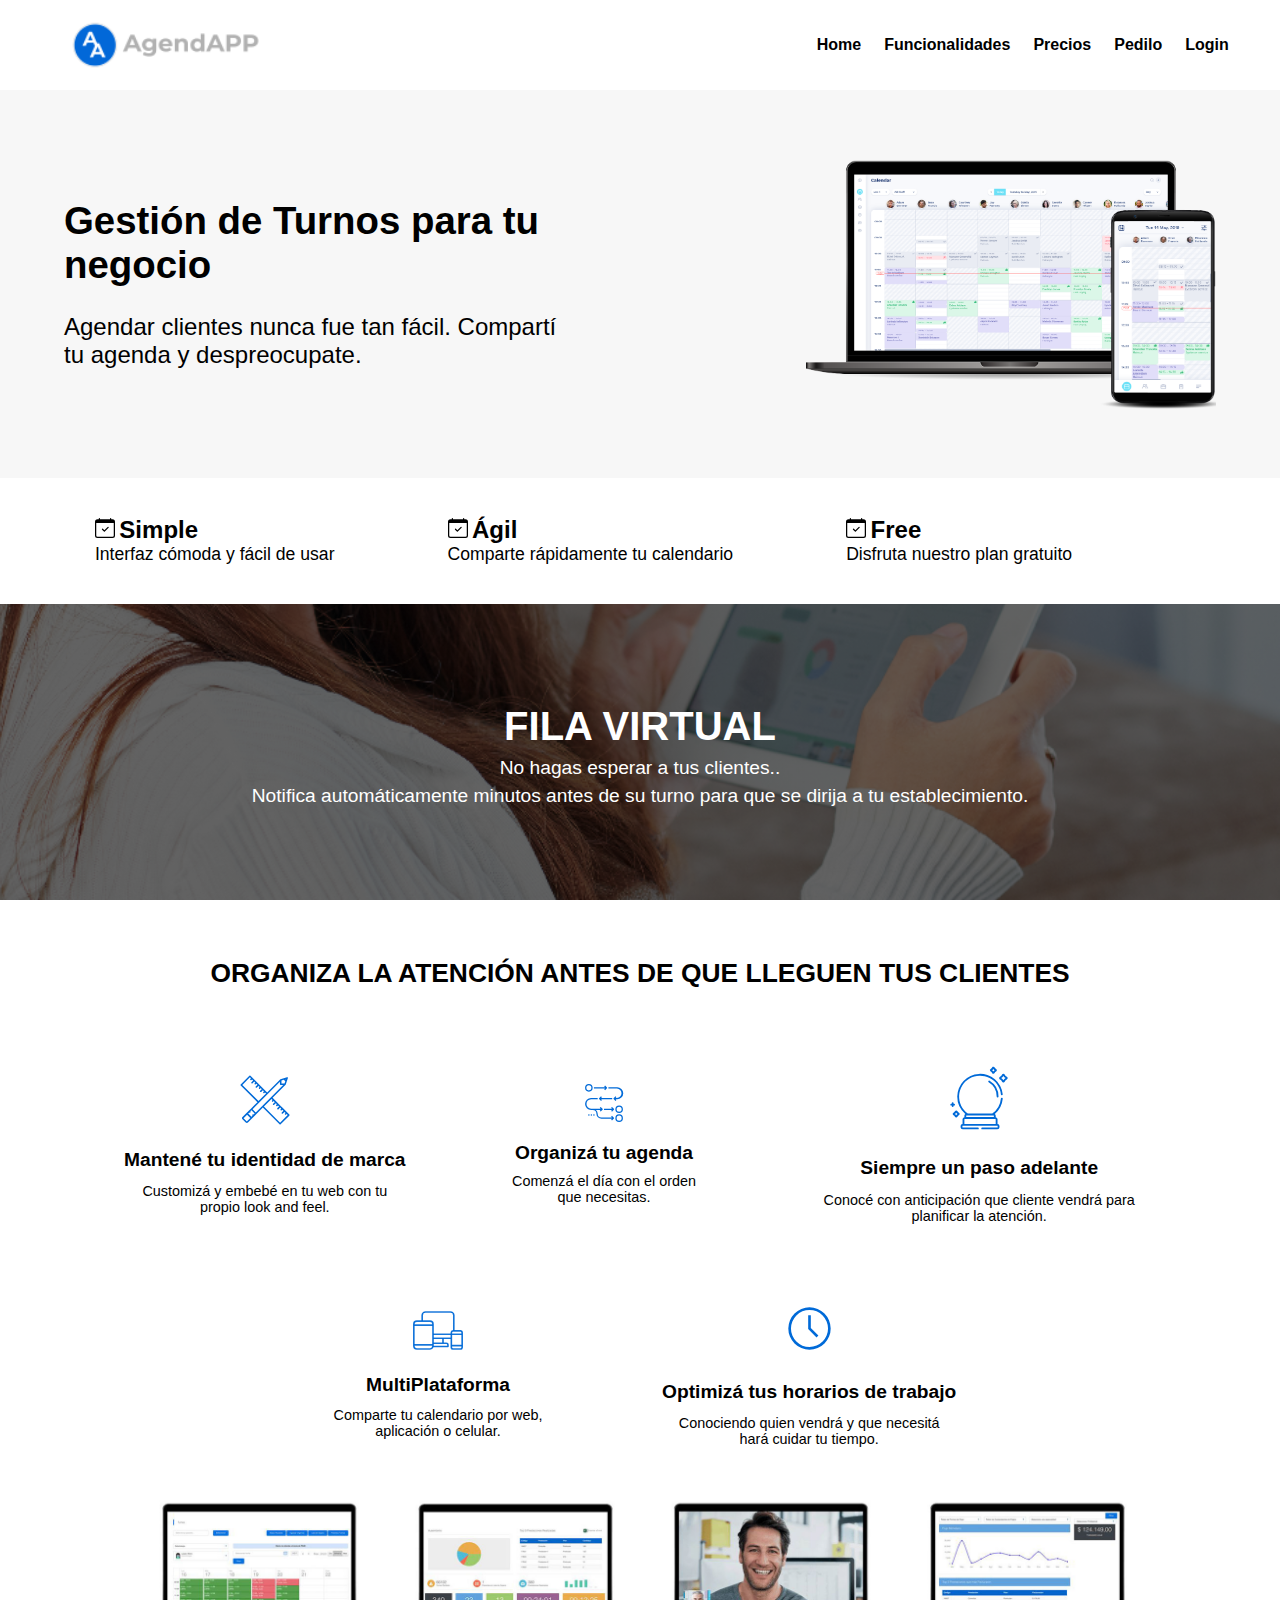
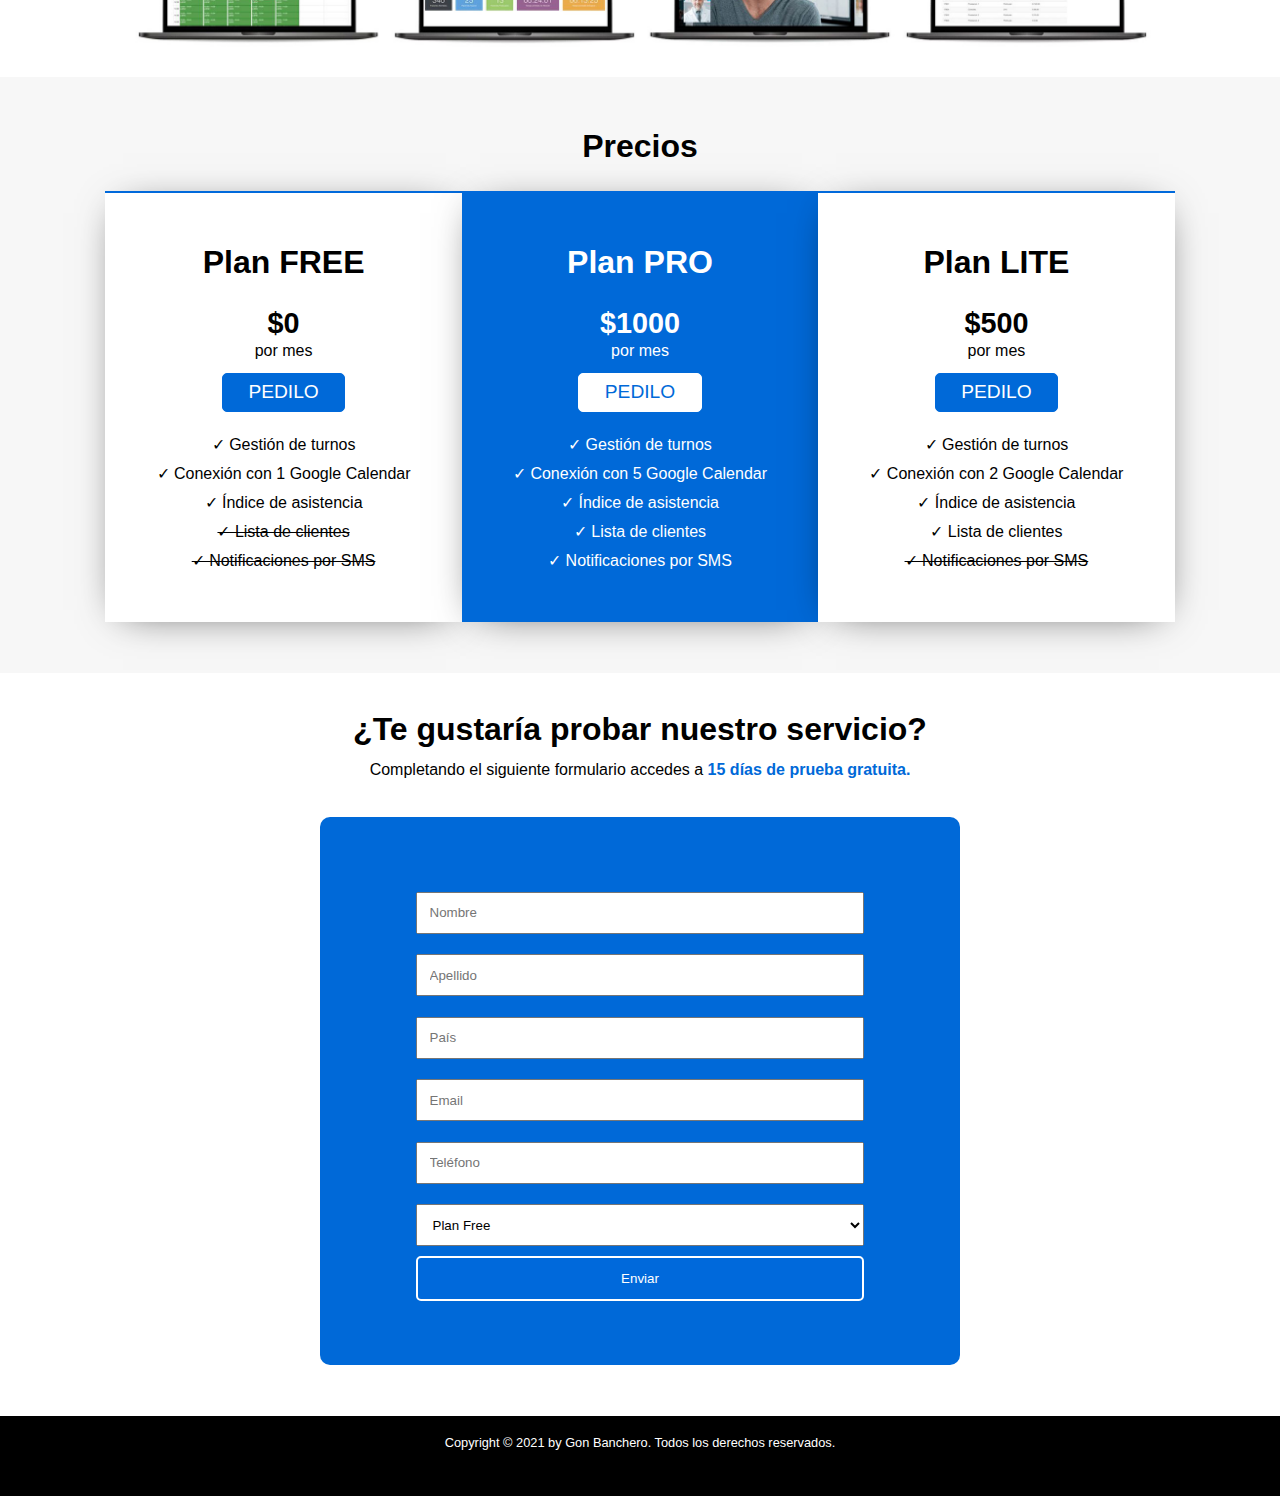
<file: index.html>
<!DOCTYPE html>
<html lang="en">

<head>
    <meta charset="UTF-8">
    <meta http-equiv="X-UA-Compatible" content="IE=edge">
    <meta name="viewport" content="width=device-width, initial-scale=1.0">
    <link rel=" stylesheet" href="index.css">
    <link rel="stylesheet" href="mediaquery.css">
    <link rel="stylesheet" href="burger.css">

    <title>AgendAPP Turnos</title>
</head>

<body>
    <div class=" full-width-white">
        <div class="main-nav boxed">
            <img class="logo" src="img/logo-02.png" alt="">
            <ul class="menu-desktop">
                <li><a href="#home">Home</a></li>
                <li><a href="#funcionalidades">Funcionalidades</a></li>
                <li><a href="#precios">Precios</a></li>
                <li><a href="signup.html">Pedilo</a></li>
                <li><a href="login.html">Login</a></li>
            </ul>
            <div class="btn-burger">
                <img src="img/menu-inactive.svg" alt="">
            </div>
        </div>
        </nav>

        <!-- MENU HAMBURGUESA -->
        <div class="burger">
            <ul class="menu hide">
                <a href="#home">
                    <li>Home</li>
                </a>
                <a href="#funcionalidades">
                    <li>Funcionalidades</li>
                </a>
                <a href="#precios">
                    <li>Precios</li>
                </a>
                <a href="signup.html">
                    <li>Pedilo</li>
                </a>
                <a href="login.html">
                    <li>Login</li>
                </a>
            </ul>
        </div>

        <header class="header-fw" id="home">
            <section class="main-header boxed">
                <div class="texto-header">
                    <h1>Gestión de Turnos para tu negocio</h1>
                    <p>Agendar clientes nunca fue tan fácil. Compartí tu agenda y despreocupate.</p>
                </div>
                <div class="img-header">
                    <img src="./img/calendar-pc.png" alt="">
                </div>
            </section>
        </header>

        <main>

            <section class="los-beneficios boxed">
                <div class="beneficio">
                    <svg xmlns="http://www.w3.org/2000/svg" xmlns:xlink="http://www.w3.org/1999/xlink"
                        aria-hidden="true" role="img" width="20" height="20" preserveAspectRatio="xMidYMid meet"
                        viewBox="0 0 16 16">
                        <g fill="currentColor">
                            <path
                                d="M10.854 7.146a.5.5 0 0 1 0 .708l-3 3a.5.5 0 0 1-.708 0l-1.5-1.5a.5.5 0 1 1 .708-.708L7.5 9.793l2.646-2.647a.5.5 0 0 1 .708 0z" />
                            <path
                                d="M3.5 0a.5.5 0 0 1 .5.5V1h8V.5a.5.5 0 0 1 1 0V1h1a2 2 0 0 1 2 2v11a2 2 0 0 1-2 2H2a2 2 0 0 1-2-2V3a2 2 0 0 1 2-2h1V.5a.5.5 0 0 1 .5-.5zM1 4v10a1 1 0 0 0 1 1h12a1 1 0 0 0 1-1V4H1z" />
                        </g>
                    </svg>
                    <h3>Simple</h3>
                    <p>Interfaz cómoda y fácil de usar</p>
                </div>
                <div class="beneficio">
                    <svg xmlns="http://www.w3.org/2000/svg" xmlns:xlink="http://www.w3.org/1999/xlink"
                        aria-hidden="true" role="img" width="20" height="20" preserveAspectRatio="xMidYMid meet"
                        viewBox="0 0 16 16">
                        <g fill="currentColor">
                            <path
                                d="M10.854 7.146a.5.5 0 0 1 0 .708l-3 3a.5.5 0 0 1-.708 0l-1.5-1.5a.5.5 0 1 1 .708-.708L7.5 9.793l2.646-2.647a.5.5 0 0 1 .708 0z" />
                            <path
                                d="M3.5 0a.5.5 0 0 1 .5.5V1h8V.5a.5.5 0 0 1 1 0V1h1a2 2 0 0 1 2 2v11a2 2 0 0 1-2 2H2a2 2 0 0 1-2-2V3a2 2 0 0 1 2-2h1V.5a.5.5 0 0 1 .5-.5zM1 4v10a1 1 0 0 0 1 1h12a1 1 0 0 0 1-1V4H1z" />
                        </g>
                    </svg>
                    <h3>Ágil</h3>
                    <p>Comparte rápidamente tu calendario</p>
                </div>
                <div class="beneficio">
                    <svg xmlns="http://www.w3.org/2000/svg" xmlns:xlink="http://www.w3.org/1999/xlink"
                        aria-hidden="true" role="img" width="20" height="20" preserveAspectRatio="xMidYMid meet"
                        viewBox="0 0 16 16">
                        <g fill="currentColor">
                            <path
                                d="M10.854 7.146a.5.5 0 0 1 0 .708l-3 3a.5.5 0 0 1-.708 0l-1.5-1.5a.5.5 0 1 1 .708-.708L7.5 9.793l2.646-2.647a.5.5 0 0 1 .708 0z" />
                            <path
                                d="M3.5 0a.5.5 0 0 1 .5.5V1h8V.5a.5.5 0 0 1 1 0V1h1a2 2 0 0 1 2 2v11a2 2 0 0 1-2 2H2a2 2 0 0 1-2-2V3a2 2 0 0 1 2-2h1V.5a.5.5 0 0 1 .5-.5zM1 4v10a1 1 0 0 0 1 1h12a1 1 0 0 0 1-1V4H1z" />
                        </g>
                    </svg>
                    <h3>Free</h3>
                    <p>Disfruta nuestro plan gratuito</p>
                </div>
                <div></div>
            </section>

            <section class="divisor">
                <h2>FILA VIRTUAL</h2>
                <P>No hagas esperar a tus clientes..</P>
                <p>Notifica automáticamente minutos antes de su turno para que se dirija a tu establecimiento.</p>
            </section>

            <section class="features" id="funcionalidades">
                <div class="titulo-features">
                    <h2>organiza la atención antes de que lleguen tus clientes</h2>
                </div>
                <div class="features-tarjetas boxed">
                    <div class="feature">
                        <img src="./img/citas_icono1.svg" alt="">
                        <h3>Mantené tu identidad de marca</h3>
                        <p>Customizá y embebé en tu web con tu propio look and feel.</p>
                    </div>
                    <div class="feature">
                        <img src="./img/citas_icono2.svg" alt="">
                        <h3>Organizá tu agenda</h3>
                        <p>Comenzá el día con el orden que necesitas.</p>
                    </div>
                    <div class="feature">
                        <img src="./img/citas_icono3.svg" alt="">
                        <h3>Siempre un paso adelante</h3>
                        <p>Conocé con anticipación que cliente vendrá para planificar la atención.</p>
                    </div>
                    <div class="feature">
                        <img src="./img/citas_icono4.svg" alt="">
                        <h3>MultiPlataforma</h3>
                        <p>Comparte tu calendario por web, aplicación o celular.</p>
                    </div>
                    <div class="feature">
                        <img src="./img/citas_icono5.svg" alt="">
                        <h3>Optimizá tus horarios de trabajo</h3>
                        <p>Conociendo quien vendrá y que necesitá hará cuidar tu tiempo.</p>
                    </div>
                </div>
            </section>

            <section class="imagenes boxed">
                <img src="./img/img04.jpeg" alt="">
                <img src="./img/img03.jpeg" alt="">
                <img src="./img/img02.jpeg" alt="">
                <img src="./img/img01.jpeg" alt="">

            </section>

            <section class="precios-main" id="precios">
                <h2>Precios</h2>
                <div class="precios boxed">
                    <div class="valores">
                        <h2>Plan FREE</h2>
                        <h3>$0</h3>
                        <p>por mes</p>
                        <button class="pedilo"><a href="#pedilo">PEDILO</a></button>
                        <ul>
                            <li>✓ Gestión de turnos</li>
                            <li>✓ Conexión con 1 Google Calendar</li>
                            <li>✓ Índice de asistencia</li>
                            <li class="li-tachado">✓ Lista de clientes</li>
                            <li class="li-tachado">✓ Notificaciones por SMS</li>
                        </ul>
                    </div>
                    <div class="valores destacado">
                        <h2>Plan PRO</h2>
                        <h3>$1000</h3>
                        <p>por mes</p>
                        <button class="pedilo destacado-btn"><a href="#pedilo">PEDILO</a></button>
                        <ul>
                            <li>✓ Gestión de turnos</li>
                            <li>✓ Conexión con 5 Google Calendar</li>
                            <li>✓ Índice de asistencia</li>
                            <li>✓ Lista de clientes</li>
                            <li>✓ Notificaciones por SMS</li>
                        </ul>
                    </div>
                    <div class="valores">
                        <h2>Plan LITE</h2>
                        <h3>$500</h3>
                        <p>por mes</p>
                        <button class="pedilo"><a href="#pedilo">PEDILO</a></button>
                        <ul>
                            <li>✓ Gestión de turnos</li>
                            <li>✓ Conexión con 2 Google Calendar</li>
                            <li>✓ Índice de asistencia</li>
                            <li>✓ Lista de clientes</li>
                            <li class="li-tachado">✓ Notificaciones por SMS</li>
                        </ul>
                    </div>
                </div>
            </section>

            <section class="contacto" id="pedilo">
                <div class="main-contacto boxed">
                    <h2>¿Te gustaría probar nuestro servicio?</h2>
                    <p>Completando el siguiente formulario accedes a <span>15 días de prueba gratuita.</span></p>
                    <div class="form">
                        <input type="text" name="nombre" placeholder="Nombre">
                        <input type="text" name="apellido" placeholder="Apellido">
                        <input type="text" name="país" placeholder="País">
                        <input type="email" name="email" placeholder="Email">
                        <input type="text" name="telefono" placeholder="Teléfono">
                        <select name="plan" id="">
                            <option value="plan-free">Plan Free</option>
                            <option value="plan-pro">Plan Pro</option>
                            <option value="plan-lite">Plan Lite</option>
                        </select>
                        <button class="enviar">Enviar</button>
                    </div>
                </div>
            </section>
            <footer class="footer">
                <div>
                    <p>Copyright © 2021 by Gon Banchero. Todos los derechos reservados.</p>
                </div>

            </footer>

        </main>
    </div>
    <script src="burger.js"></script>
</body>

</html>
</file>
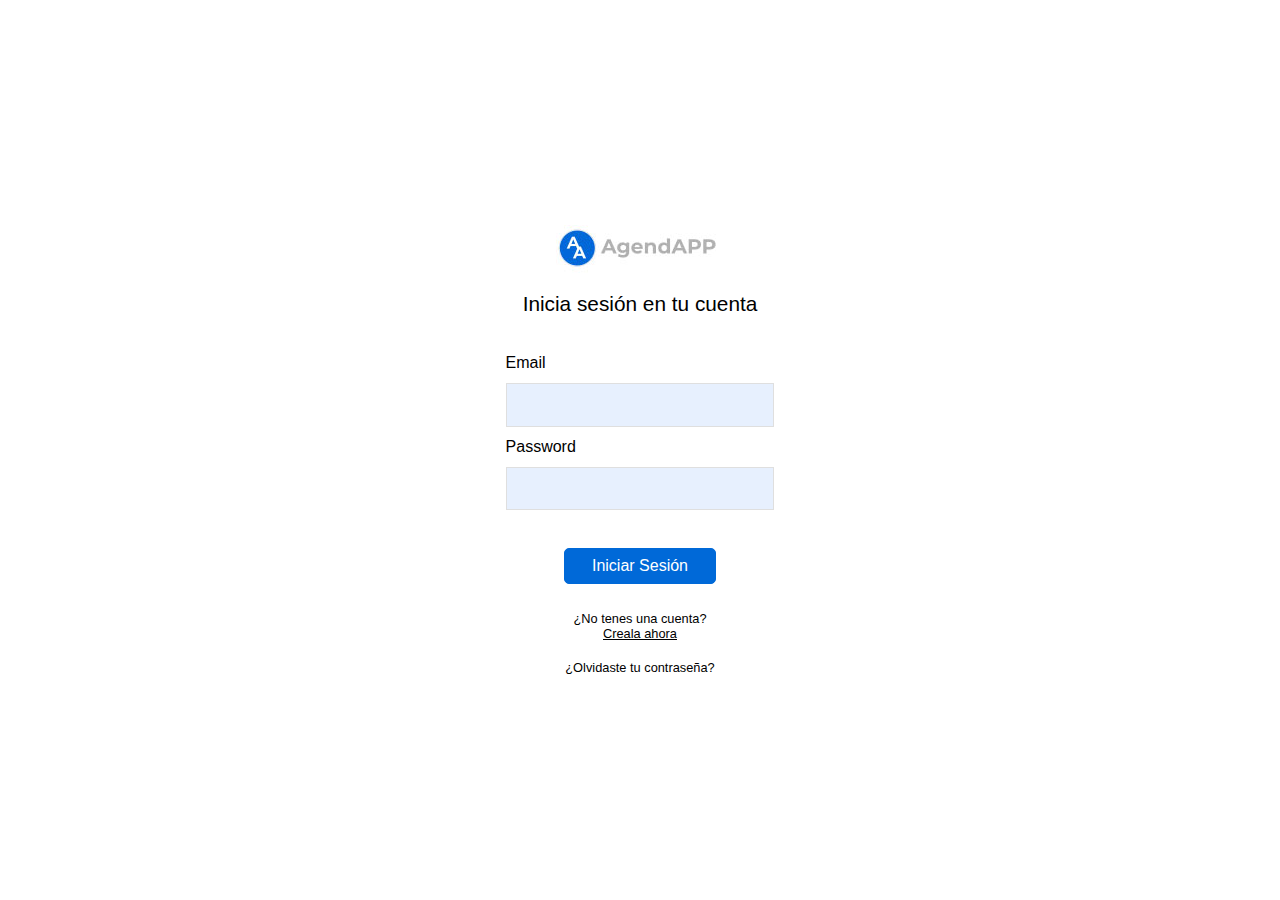
<file: login.html>
<!DOCTYPE html>
<html lang="en">

<head>
    <meta charset="UTF-8">
    <meta http-equiv="X-UA-Compatible" content="IE=edge">
    <meta name="viewport" content="width=device-width, initial-scale=1.0">
    <link rel="stylesheet" href="login.css">
    <title>Login AgendAPP</title>
</head>

<body>
    <main class="main-container">
        <div class="login-container">
            <img class="logo" src="./img/logo-small.jpg" alt="">
            <p class="logeate">
                Inicia sesión en tu cuenta
            </p>
            <div class="form">
                <div>
                    <label for="email">Email</label>
                </div>
                <div>
                    <input type="email" id="email" name="email">
                </div>
                <div>
                    <label for="password">Password</label>
                </div>
                <div>
                    <input type="password" id="pass" name="pass">
                </div>
                <div class="iniciar-sesion">
                    <button>Iniciar Sesión</button>
                </div>
            </div>
            <div class="crear-cuenta text">
                <p>¿No tenes una cuenta?</p>
                <p class="subrayado">Creala ahora</p>
            </div>
            <div class="forgot-password text">
                <a href="#">¿Olvidaste tu contraseña?</a>
            </div>
        </div>
    </main>
</body>

</html>
</file>
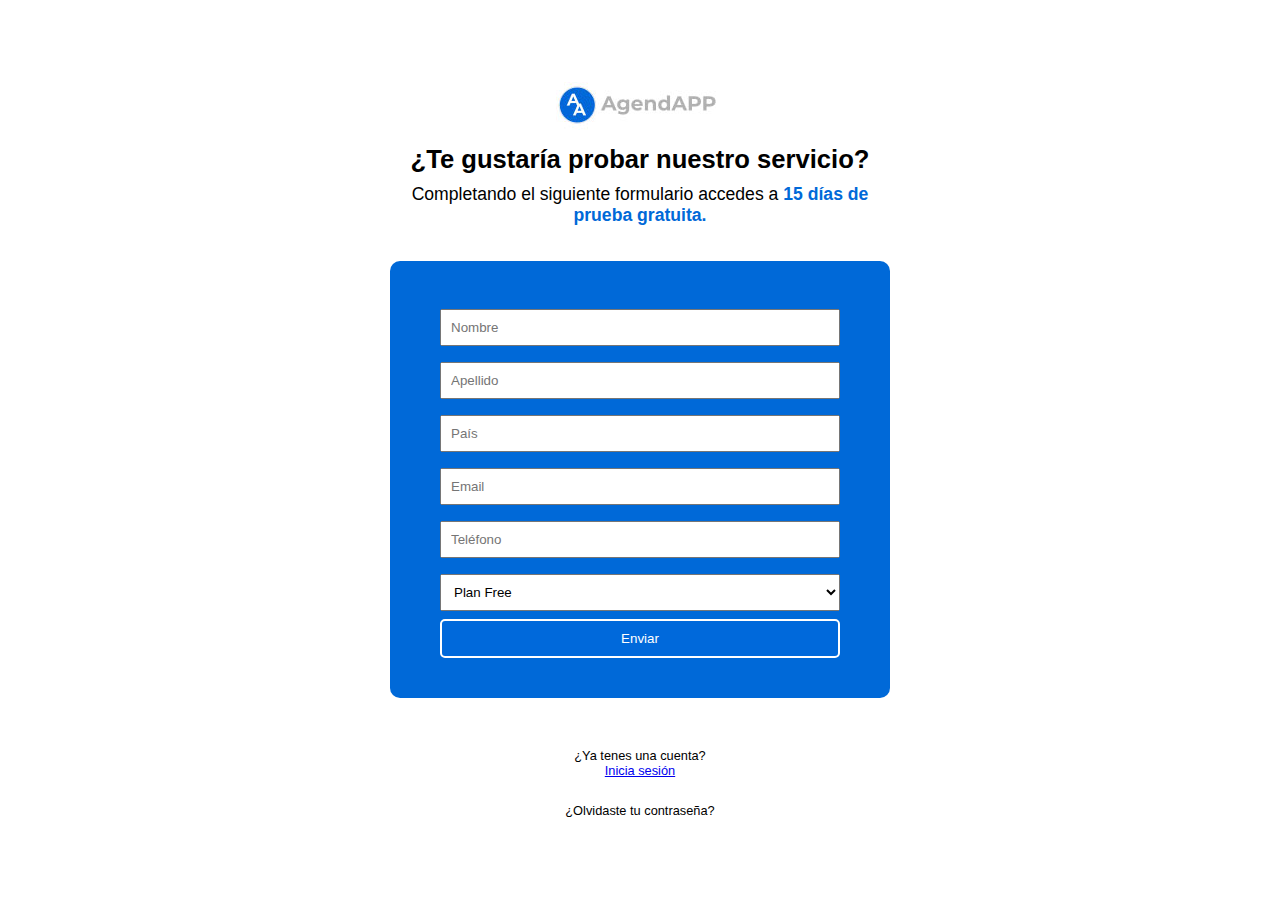
<file: signup.html>
<!DOCTYPE html>
<html lang="en">

<head>
    <meta charset="UTF-8">
    <meta http-equiv="X-UA-Compatible" content="IE=edge">
    <meta name="viewport" content="width=device-width, initial-scale=1.0">
    <link rel="stylesheet" href="signup.css">
    <title>Login AgendAPP</title>
</head>

<body>
    <main class="main-container">
        <div class="login-container">
            <img class="logo" src="./img/logo-small.jpg" alt="">

            <section class="contacto">
                <div class="main-contacto boxed">
                    <h2>¿Te gustaría probar nuestro servicio?</h2>
                    <p>Completando el siguiente formulario accedes a <span>15 días de prueba gratuita.</span></p>
                    <div class="form">
                        <input type="text" name="nombre" placeholder="Nombre">
                        <input type="text" name="apellido" placeholder="Apellido">
                        <input type="text" name="país" placeholder="País">
                        <input type="email" name="email" placeholder="Email">
                        <input type="text" name="telefono" placeholder="Teléfono">
                        <select name="plan" id="">
                            <option value="plan-free">Plan Free</option>
                            <option value="plan-pro">Plan Pro</option>
                            <option value="plan-lite">Plan Lite</option>
                        </select>
                        <button class="enviar">Enviar</button>
                    </div>
                </div>
            </section>
            <div class="crear-cuenta text">
                <p>¿Ya tenes una cuenta?</p>
                <a href="login.html" class="subrayado">Inicia sesión</a>
            </div>
            <div class="forgot-password text">
                <a href="#">¿Olvidaste tu contraseña?</a>
            </div>
        </div>
    </main>
</body>

</html>
</file>
<file: index.css>
* {
    padding: 0;
    margin: 0;
    box-sizing: border-box;
    font-family: sans-serif;
    min-height: 0;
    min-width: 0;
}

.full-width-white {
    width: 100%;
}

.boxed {
    width: 100%;
    max-width: 1400px;
    margin: 0 auto;
}

.main-nav {
    max-height: 10vh;
    padding: 1.4% 4%;
    display: flex;
    align-items: center;
    justify-content: space-between;
}

.logo {
    width: 20%;
}

.menu-desktop {
    list-style: none;
    display: flex;
    justify-content: space-between;
    align-items: center;
    flex-wrap: wrap;
    width: 35%;
    font-weight: 600;
}

.menu-desktop a {
    text-decoration: none;
    color: inherit;
}

.menu-desktop a:hover {
    text-decoration: underline;
    color: #0069D8;
}

.menu-desktop a:active {
    text-decoration: underline;
    color: #0069D8;
}

.header-fw {
    background-color: #f7f7f7;
    width: 100%;
}

.main-header {
    display: flex;
    justify-content: center;
    align-items: center;
    flex-wrap: wrap;
}

.texto-header {
    width: 50%;
    padding: 5%;
}

.texto-header h1 {
    font-size: 2.4rem;
    text-align: left;
}

.texto-header p {
    font-size: 1.5rem;
    margin-top: 5%;
}

.img-header {
    width: 50%;
    text-align: right;
    padding: 5%;
}

.img-header img {
    width: 80%;
}

.los-beneficios {
    padding: 3%;
    display: flex;
    align-items: center;
    justify-content: space-around;
}

.beneficio {
    
}

.beneficio svg {
    display: inline-block;
}

.beneficio h3 {
    display: inline-block;
    font-size: 1.5rem;
}

.beneficio p {
    font-size: 1.1rem;
}

.divisor {
    background-image:url(./img/chinita.png);
    background:linear-gradient(0deg, rgba(0, 0, 0, 0.6), rgba(0, 0, 0, 0.6)), url(./img/chinita.png);
    min-height: 300px;
    background-repeat: no-repeat;
    background-size: cover;
    background-attachment: fixed;
    background-position: center;
    padding: 100px;
}

.divisor h2{
    color: white;
    font-size: 2.5rem;
    text-align: center;
    margin-bottom: 0.8%;
}

.divisor p {
    color: white;
    font-size: 1.2rem;
    text-align: center;
}

.divisor p:last-child {
    margin-top: 0.5%;
}

.features {
    padding: 4% 0% 1% 0%;
}

.features-tarjetas {
    display: flex;
    justify-content:center;
    flex-direction: row;
    align-items: center;
    flex-wrap: wrap;
    padding-bottom: 2%;
}

.titulo-features {
    text-transform: uppercase;
    text-align: center;
    font-size: 1.1rem;
}

.feature {
    display: flex;
    justify-content: center;
    align-items: center;
    flex-direction: column;
    margin-top: 5%;
}

.feature img {
    width: 20%;
}

.feature h3 {
    font-size: 1.2rem;
    margin: 3% 0%;
}

.feature p {
    font-size: 0.9rem;
    padding: 0% 15%;
    text-align: center;
}

.precios-main {
    background-color: #f7f7f7;
    padding: 4% 0%;
}

.precios-main h2 {
    text-align: center;
    margin-bottom: 2%;
    font-size: 2rem;
}

.precios {
    display: flex;
    justify-content: center;
    align-items: center;
    flex-wrap: wrap;
}

.valores {
    border-top: solid 2px #0069DB;
    background-color: white;
    box-shadow: green;
    padding: 4%;
    box-shadow: 1px 5px 40px -17px rgba(0,0,0,0.75);
    -webkit-box-shadow: 1px 5px 40px -17px rgba(0,0,0,0.75);
    -moz-box-shadow: 1px 5px 40px -17px rgba(0,0,0,0.75);
    text-align: center;
    max-width: 400px;
}



.destacado {
    background-color: #0069D8;
    border-top: solid 2px #0069DB;
    color: white;
}

.valores h3 {
    margin: 10% 0% 1% 0%;
    font-size: 1.8rem;
}

.pedilo {
    font-size: 1.2rem;
    padding: 3% 10%;
    border: none;
    background-color: #0069D8;
    border: 1px solid #0069DB;
    color: white;
    border-radius: 5px;
    margin: 5% 0%;
    cursor: pointer;
}

.pedilo a {
    text-decoration: none;
    color: inherit;
}

.pedilo:hover {
    background-color: #ffffff;
    border: 1px solid #0069DB;
    color: #0069D8;
}

.valores li {
    margin-top: 4%;
}

.destacado-btn {
    background-color: white;
    color: #0069D8;
    border: 1px solid #ffffff;
}

.destacado-btn:hover {
    background-color: #0069D8;
    border: 1px solid #ffffff;
    color: #ffffff;
}

.valores ul {
    list-style: none;
}

.li-tachado {
    text-decoration:line-through;
}

.main-contacto {
    display: flex;
    justify-content: center;
    align-items: center;
    flex-wrap: wrap;
    flex-direction: column;
}

.main-contacto h2 {
    padding: 3% 0% 1% 0%;
    font-size: 2rem;
}

.main-contacto p {
    padding: 0% 0% 3% 0%;
}

.main-contacto span {
    color: #0069D8;
    font-weight: 600;
}



.video {
    width: 50%;
    background-color: aqua;
}

.form {
    width: 50%;
    background-color: #0069D8;
    display: flex;
    justify-content: center;
    flex-direction: column;
    align-items: center;
    border-radius: 10px;
    padding: 5% 0%;
    margin-bottom: 4%;

}

.form input{
    text-align: left;
    padding: 1.8%;      
    margin: 1.6% 0%;
    width: 70%;
}

.form select {
    padding: 1.8%;
    width: 70%;
    margin: 1.6% 0%;
}

.enviar {
    width: 70%;
    padding: 2% 0%;
    background-color: #0069DB;
    border: 2px solid #ffffff;
    color: white;
    border-radius: 5px;
    cursor: pointer;
}

.enviar:hover {
    color: #0069DB;
    background-color: #f7f7f7;
    border: 2px solid #0069DB;
}

.footer {
    min-height: 80px;
    background-color: black;
}

.footer p {
    color: white;
    font-size: 0.8rem;
    text-align: center;
    padding: 1.5% 0%;
}

.imagenes {
    display: flex;
    justify-content: center;
    align-items: center;
    flex-wrap: wrap;
    padding-bottom: 2%;
}

.imagenes img {
    width: 20%;
}
</file>
<file: mediaquery.css>
@media (max-width: 4000px) and (min-width: 1020px) {
.menu {
    display: none;
}

.burger {
    display: none;
}

.btn-burger {
    display: none;
}

}

@media (max-width: 1130px) and (min-width: 1020px) {

.burger {
    display: none;
}

.btn-burger {
    display: none;
}

.menu {
    display: none;
}

.menu-desktop { 
    width: 40%;
}

.texto-header h1 {
    font-size: 2rem;
}

.texto-header p {
    font-size: 1.3rem;
}

.beneficio h3 {
        font-size: 1.2rem;
}

.beneficio p {
    font-size: 1rem;
}

.titulo-features {
    font-size: 0.9rem;
}

.feature h3 {
    font-size: 1.0rem;
}

.feature p {
    font-size: 0.9rem;
}

.valores{
    padding: 2.2%;
}

}

@media (max-width: 1019px) and (min-width: 769px) {

.menu-desktop {
    display: none;
}

.texto-header h1 {
    font-size: 1.7rem;
}

.texto-header p {
    font-size: 1.1rem;
}

.beneficio h3 {
        font-size: 1.2rem;
}

.beneficio p {
    font-size: 0.9rem;
    margin-top: 3%;
}

.titulo-features {
    font-size: 0.8rem;
}

.feature h3 {
    font-size: 1.0rem;
}

.feature p {
    font-size: 0.9rem;
}

.precios {
}

.valores{
    padding: 2.2%;
}

}

@media (max-width: 877px) and (min-width: 769px) {

.precios {
    display: flex;
    flex-direction: column;
    margin-top: 4%;
}

.valores {
    padding: 5% 10%;
}
    
}

@media (max-width: 768px) and (min-width: 481px) {

    .menu-desktop {
        display: none;
    }

    .main-header {
        height: 40vh;
    }

    .logo {
        width: 35%;
    }
    
    .texto-header h1 {
        font-size: 1.7rem;
    }
    
    .texto-header p {
        font-size: 1.1rem;
    }
    
    .beneficio h3 {
            font-size: 1.2rem;
    }
    
    .beneficio p {
        font-size: 0.9rem;
        margin-top: 3%;
    }

    .los-beneficios {
        text-align: center;
    }
    
    .titulo-features {
        font-size: 0.8rem;
        padding: 0% 10%;
    }
    
    .feature h3 {
        font-size: 1.0rem;
    }
    
    .feature p {
        font-size: 0.9rem;
    }
    
    .precios {
    }
    
    .valores{
        padding: 2.2%;
    }
    
    .precios {
        display: flex;
        flex-direction: column;
        margin-top: 4%;
    }
    
    .valores {
        padding: 5% 10%;
    }

    .main-contacto h2 {
        font-size: 1.6rem;
    }

    .main-contacto p {
        font-size: 0.9rem;
    }

    .form {
        width: 80%;
    }

    .form input {
        width: 80%;
    }

    .form select {
        width: 80%;
    }

    .form button {
        width: 80%;
    }

}

@media (max-width: 480px) and (min-width: 300px) {

.logo {
    width: 35%;
}

.menu-desktop {
    display: none;
}

.img-header {
    text-align: center;
    width: 60%;
}
.texto-header {
    width: 80%;
    text-align: center;
}

.main-header {
    height: 50vh;
    flex-direction: column;
    flex-wrap: unset;
}

.texto-header h1 {
    font-size: 1.7rem;
    text-align: center;
}

.texto-header p {
    font-size: 1.1rem;
}

.beneficio h3 {
        font-size: 1.2rem;
}

.beneficio p {
    font-size: 0.9rem;
    margin-top: 3%;
}

.los-beneficios {
    text-align: center;
    flex-direction: column-reverse;
}

.beneficio {
    margin: 4%
}
.divisor {
    padding: 20%;
}
.divisor h2 {
    font-size: 2.3rem;
}

.divisor p {
    font-size: 1.1rem;
    margin-top: 5%;
}

.features {
    padding: 10% 0%;
}
.titulo-features {
    font-size: 0.8rem;
    padding: 0% 10%;
}

.feature h3 {
    font-size: 1.0rem;
}

.feature p {
    font-size: 0.9rem;
}

.precios-main {
    padding: 10% 0%;
}

.valores{
    padding: 2.2%;
}

.precios {
    display: flex;
    flex-direction: column;
    margin-top: 4%;
}

.valores {
    padding: 5% 10%;
}

.main-contacto h2 {
    font-size: 1.5rem;
}

.main-contacto p {
    font-size: 0.8rem;
    margin-bottom: 4%;
}

.form {
    width: 80%;
}

.form input {
    width: 80%;
}

.form select {
    width: 80%;
}

.form button {
    width: 80%;
}

.footer p {
    color: white;
    font-size: 0.8rem;
    text-align: center;
    padding: 6%;
}

}


@media (max-width: 431px) and (min-width: 310px) {

    .menu-desktop {
        display: none;
    }

    .main-contacto h2 {
        font-size: 1.2rem;
        text-align: center;
    }
    
    .main-contacto p {
        font-size: 0.5rem;
        margin-bottom: 4%;
        text-align: center;
    }
    

    }

    @media (max-width: 1002px) and (min-width: 769px) {
        .main-nav {
            justify-content: space-between
        }
</file>
<file: burger.css>
.btn-burger {
  width: 10%;
  z-index: 2;
  text-align: center;
}

.btn-burger img {
  width: 40%;
}

.active {
 position: relative;
}

.hide {
  display: none;
}

.menu {
  top: 10%;
  width: 100vw;
  padding: 50px;
  text-align: center;
  background: #ededed;
  list-style-type: none;
  -webkit-font-smoothing: antialiased;
  /* to stop flickering of text in safari */    
}

  
.menu li {
  padding: 10px 0;
  font-size: 22px;
  }
  
/*
* And let's slide it in from the left
*/
#menuToggle input:checked ~ ul {
  transform: none;
  }
</file>
<file: login.css>
* {
    padding: 0;
    margin: 0;
    box-sizing: border-box;
    font-family: sans-serif;
    min-height: 0;
    min-width: 0;
}

.main-container {
    display: flex;
    justify-content: center;
    align-items: center;
    height: 100vh;
}

.login-container {
    max-width: 30%;
    width: 30%;
    display: flex;
    justify-content: center;
    align-items: center;
    flex-direction: column;
    padding: 7% 0%;
}

.logeate {
    text-align: center;
    padding: 5% 0% 5% 0%;
    font-size: 1.3rem;
}

.form {
    width: 70%;
    margin-top: 5%;
}

.form input {
    width: 100%;
    margin: 4% 0%;
    padding: 5%;
    background-color: #E7F0FE;
    border: 1px solid #dfdfdf;
}

.form input:active {
    width: 100%;
    padding: 5%;
    background-color: #E7F0FE;
    border: 1px solid #dfdfdf;
}

.iniciar-sesion {
    text-align: center;
}

.iniciar-sesion button {
    font-size: 1rem;
    padding: 3% 10%;
    border-radius: 5px;
    margin: 10% 0%;
    border: none;
    color: white;
    background-color: #0069D8;
    border: 1px solid #0069D8;

    cursor: pointer;
}

.iniciar-sesion button:hover {
    background-color: white;
    border: 1px solid #0069D8;
    color: #0069D8;
}

.text {
    text-align: center;
    font-size: 0.8rem;
}

.subrayado {
    text-decoration: underline;
}

.forgot-password {
    margin-top: 5%;
}

.forgot-password a {
    text-decoration: none;
    color: #000000;
}


@media (max-width: 480px) and (min-width: 300px) {

    .login-container {
        max-width: 80%;
        min-width: 80%;
    }

.logeate {
    text-align: center;
    padding: 5% 0% 5% 0%;
    font-size: 1rem;
}

}
</file>
<file: signup.css>
* {
    padding: 0;
    margin: 0;
    box-sizing: border-box;
    font-family: sans-serif;
    min-height: 0;
    min-width: 0;
}

.main-container {
    display: flex;
    justify-content: center;
    align-items: center;
    height: 100vh;
}

.login-container {
    max-width: 30%;
    width: 30%;
    min-width: 500px;
    display: flex;
    justify-content: center;
    align-items: center;
    flex-direction: column;
    padding: 7% 0%;
}

.main-contacto {
    display: flex;
    justify-content: center;
    align-items: center;
    flex-wrap: wrap;
    flex-direction: column;
}

.main-contacto h2 {
    padding: 3% 0% 1% 0%;
    font-size: 1.6rem;
    text-align: center;
}

.main-contacto p {
    padding: 1% 0% 3% 0%;
    font-size: 1.1rem;
    text-align: center;
}

.main-contacto span {
    color: #0069D8;
    font-weight: 600;
}

.form {
    width: 100%;
    background-color: #0069D8;
    display: flex;
    justify-content: center;
    flex-direction: column;
    align-items: center;
    border-radius: 10px;
    padding: 8% 0%;
    margin: 4% 0% 10% 0%

}

.form input{
    text-align: left;
    padding: 1.8%;      
    margin: 1.6% 0%;
    width: 80%;
}

.form select {
    padding: 1.8%;
    width: 80%;
    margin: 1.6% 0%;
}

.enviar {
    width: 80%;
    padding: 2% 0%;
    background-color: #0069DB;
    border: 2px solid #ffffff;
    color: white;
    border-radius: 5px;
    cursor: pointer;
}

.enviar:hover {
    color: #0069DB;
    background-color: #f7f7f7;
    border: 2px solid #0069DB;
}

.text {
    text-align: center;
    font-size: 0.8rem;
}

.subrayado {
    text-decoration: underline;
}

.forgot-password {
    margin-top: 5%;
}

.forgot-password a {
    text-decoration: none;
    color: #000000;
}

@media (max-width: 600px) and (min-width: 300px) {

    .login-container {
        max-width: 80%;
        min-width: 80%;
    }
    
    .logeate {
        text-align: center;
        padding: 5% 0% 5% 0%;
        font-size: 1rem;
    }
    
    .main-contacto h2 {
        padding: 3% 0% 1% 0%;
        font-size: 1.3rem;
        text-align: center;
    }
    
    .main-contacto p {
        padding: 3% 0% 3% 0%;
        font-size: 0.8rem;
        text-align: center;
    }

    }
</file>
